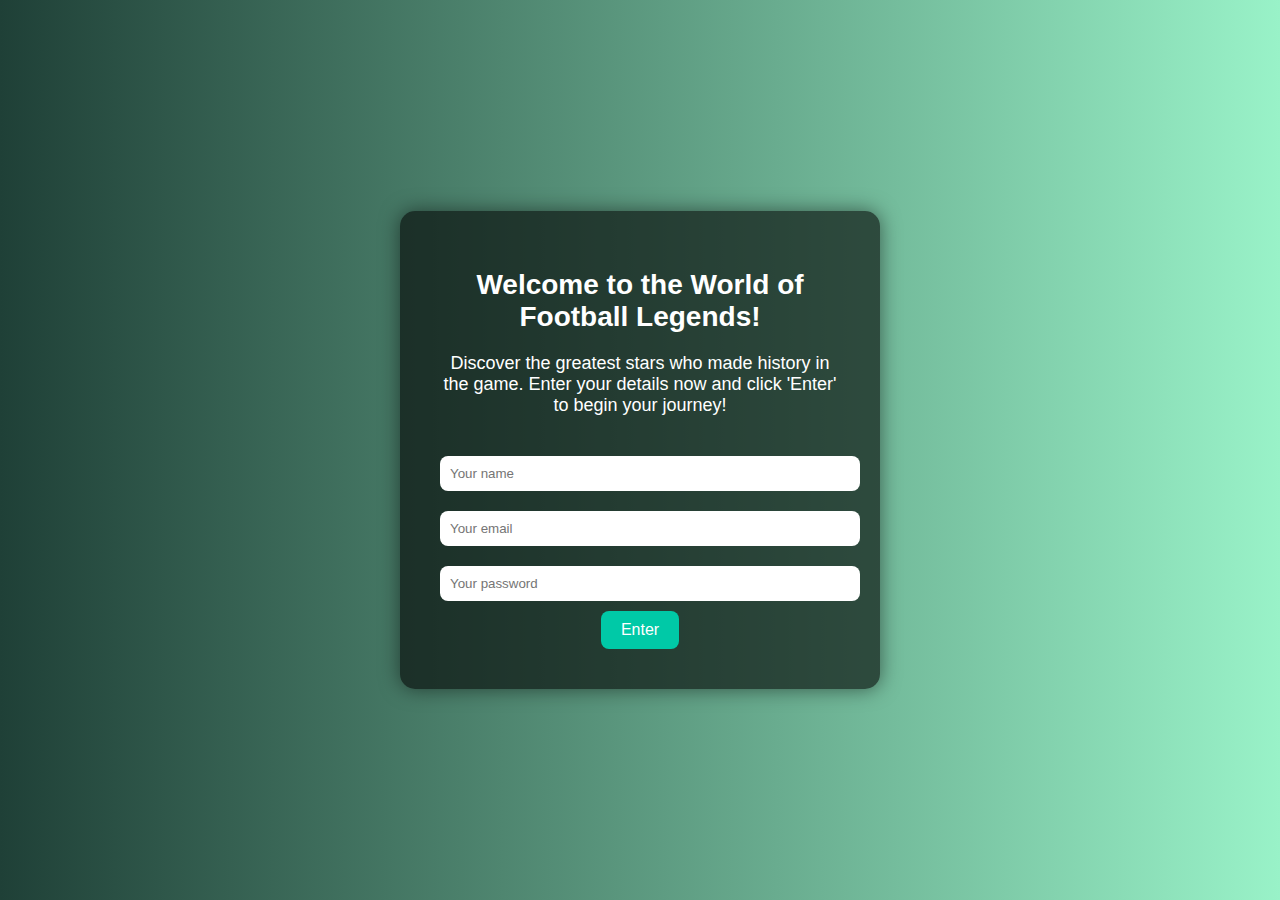
<file: index.html>
<!DOCTYPE html>
<html lang="en">
<head>
  <meta charset="UTF-8">
  <title>Football Legends</title>
  <style>
    body {
      background: linear-gradient(to right, #1f4037, #99f2c8);
      font-family: Arial, sans-serif;
      color: white;
      display: flex;
      flex-direction: column;
      align-items: center;
      justify-content: center;
      height: 100vh;
      margin: 0;
    }

    .container {
      background-color: rgba(0, 0, 0, 0.6);
      padding: 40px;
      border-radius: 15px;
      text-align: center;
      box-shadow: 0 0 20px rgba(0,0,0,0.5);
      width: 90%;
      max-width: 400px;
    }

    h1 {
      margin-bottom: 20px;
      font-size: 28px;
    }

    p {
      margin-bottom: 30px;
      font-size: 18px;
    }

    input[type="text"],
    input[type="email"],
    input[type="password"] {
      width: 100%;
      padding: 10px;
      margin: 10px 0;
      border: none;
      border-radius: 8px;
    }

    button {
      padding: 10px 20px;
      border: none;
      background-color: #00c9a7;
      color: white;
      font-size: 16px;
      border-radius: 8px;
      cursor: pointer;
      transition: background 0.3s;
    }

    .enter-button {
  display: inline-block;
  padding: 10px 20px;
  background-color: #00c9a7;
  color: white;
  font-size: 16px;
  border-radius: 8px;
  text-decoration: none;
  transition: background 0.3s;
}

.enter-button:hover {
  background-color: #00a78e;
}
  </style>
</head>
<body>

  <div class="container">
    <h1>Welcome to the World of Football Legends!</h1>
    <p>Discover the greatest stars who made history in the game. Enter your details now and click 'Enter' to begin your journey!</p>
    
    <form id="myForm">
  <input type="text" name="name" placeholder="Your name" required>
  <input type="email" name="email" placeholder="Your email" required>
  <input type="password" placeholder="Your password">
  <a href="leie.html" class="enter-button">Enter</a>
    </form>
  </div>

</body>
</html>
</file>
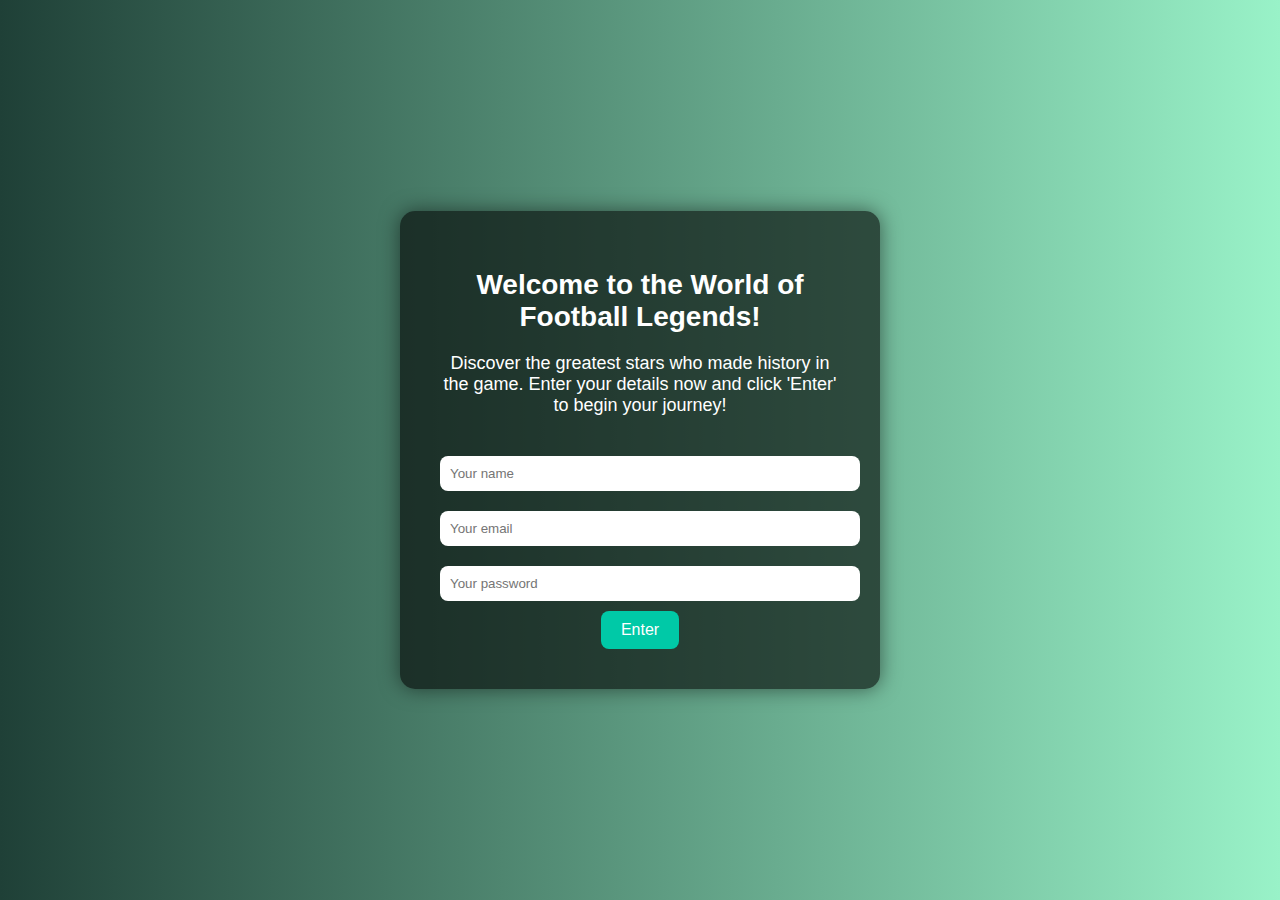
<file: Index.html>
<!DOCTYPE html>
<html lang="en">
<head>
  <meta charset="UTF-8">
  <title>Football Legends</title>
  <style>
    body {
      background: linear-gradient(to right, #1f4037, #99f2c8);
      font-family: Arial, sans-serif;
      color: white;
      display: flex;
      flex-direction: column;
      align-items: center;
      justify-content: center;
      height: 100vh;
      margin: 0;
    }

    .container {
      background-color: rgba(0, 0, 0, 0.6);
      padding: 40px;
      border-radius: 15px;
      text-align: center;
      box-shadow: 0 0 20px rgba(0,0,0,0.5);
      width: 90%;
      max-width: 400px;
    }

    h1 {
      margin-bottom: 20px;
      font-size: 28px;
    }

    p {
      margin-bottom: 30px;
      font-size: 18px;
    }

    input[type="text"],
    input[type="email"],
    input[type="password"] {
      width: 100%;
      padding: 10px;
      margin: 10px 0;
      border: none;
      border-radius: 8px;
    }

    button {
      padding: 10px 20px;
      border: none;
      background-color: #00c9a7;
      color: white;
      font-size: 16px;
      border-radius: 8px;
      cursor: pointer;
      transition: background 0.3s;
    }

    .enter-button {
  display: inline-block;
  padding: 10px 20px;
  background-color: #00c9a7;
  color: white;
  font-size: 16px;
  border-radius: 8px;
  text-decoration: none;
  transition: background 0.3s;
}

.enter-button:hover {
  background-color: #00a78e;
}
  </style>
</head>
<body>

  <div class="container">
    <h1>Welcome to the World of Football Legends!</h1>
    <p>Discover the greatest stars who made history in the game. Enter your details now and click 'Enter' to begin your journey!</p>
    
    <form id="myForm">
  <input type="text" name="name" placeholder="Your name" required>
  <input type="email" name="email" placeholder="Your email" required>
  <input type="password" placeholder="Your password">
    <a href="leie.html" class="enter-button">Enter</a>
    </form>
  </div>

</body>
</html>
</file>
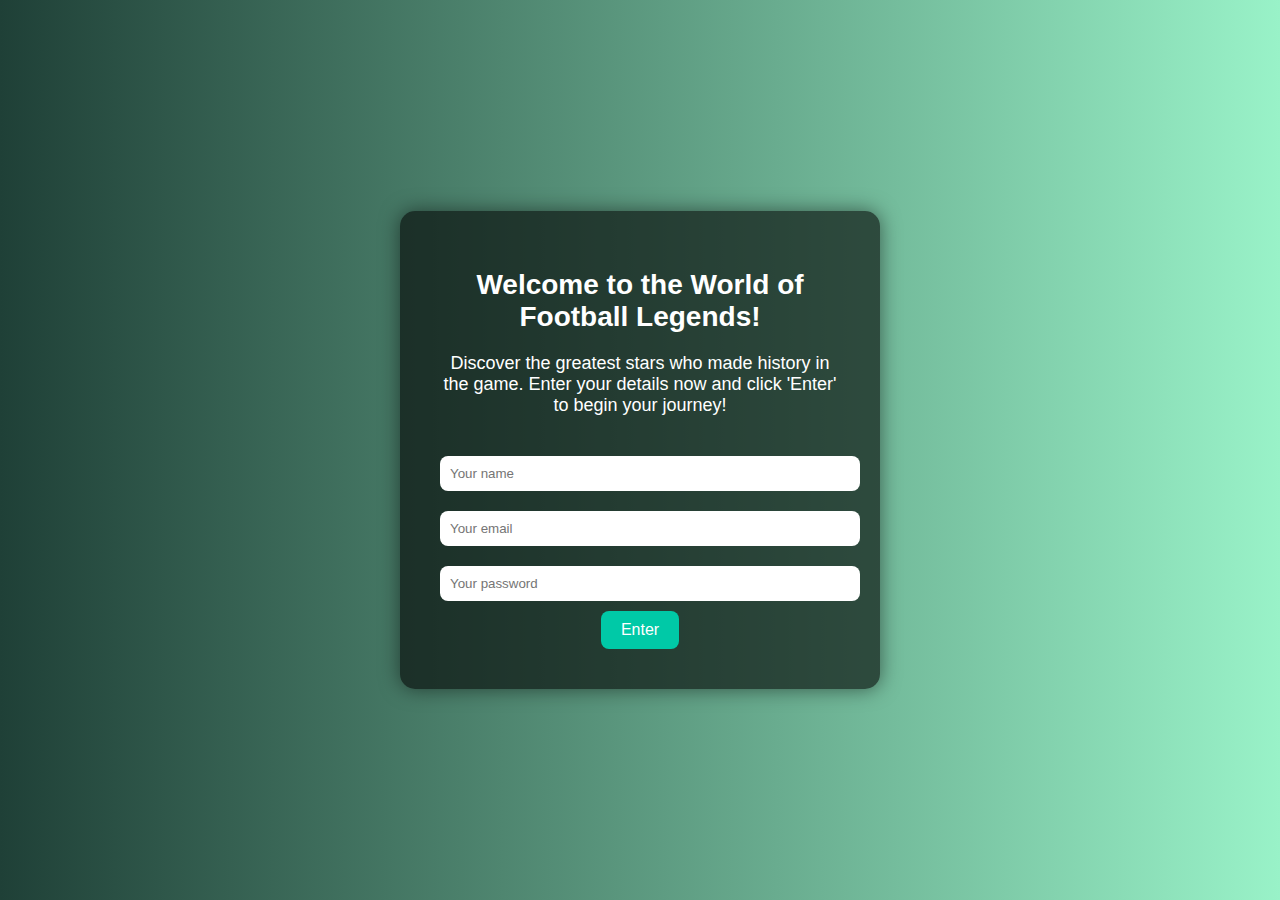
<file: AZER.html>
<!DOCTYPE html>
<html lang="en">
<head>
  <meta charset="UTF-8">
  <title>Football Legends</title>
  <style>
    body {
      background: linear-gradient(to right, #1f4037, #99f2c8);
      font-family: Arial, sans-serif;
      color: white;
      display: flex;
      flex-direction: column;
      align-items: center;
      justify-content: center;
      height: 100vh;
      margin: 0;
    }

    .container {
      background-color: rgba(0, 0, 0, 0.6);
      padding: 40px;
      border-radius: 15px;
      text-align: center;
      box-shadow: 0 0 20px rgba(0,0,0,0.5);
      width: 90%;
      max-width: 400px;
    }

    h1 {
      margin-bottom: 20px;
      font-size: 28px;
    }

    p {
      margin-bottom: 30px;
      font-size: 18px;
    }

    input[type="text"],
    input[type="email"],
    input[type="password"] {
      width: 100%;
      padding: 10px;
      margin: 10px 0;
      border: none;
      border-radius: 8px;
    }

    button {
      padding: 10px 20px;
      border: none;
      background-color: #00c9a7;
      color: white;
      font-size: 16px;
      border-radius: 8px;
      cursor: pointer;
      transition: background 0.3s;
    }

    .enter-button {
  display: inline-block;
  padding: 10px 20px;
  background-color: #00c9a7;
  color: white;
  font-size: 16px;
  border-radius: 8px;
  text-decoration: none;
  transition: background 0.3s;
}

.enter-button:hover {
  background-color: #00a78e;
}
  </style>
</head>
<body>

  <div class="container">
    <h1>Welcome to the World of Football Legends!</h1>
    <p>Discover the greatest stars who made history in the game. Enter your details now and click 'Enter' to begin your journey!</p>
    
    <form id="myForm">
  <input type="text" name="name" placeholder="Your name" required>
  <input type="email" name="email" placeholder="Your email" required>
  <input type="password" placeholder="Your password">
    <a href="leie.html" class="enter-button">Enter</a>
    </form>
  </div>

</body>
</html>
</file>
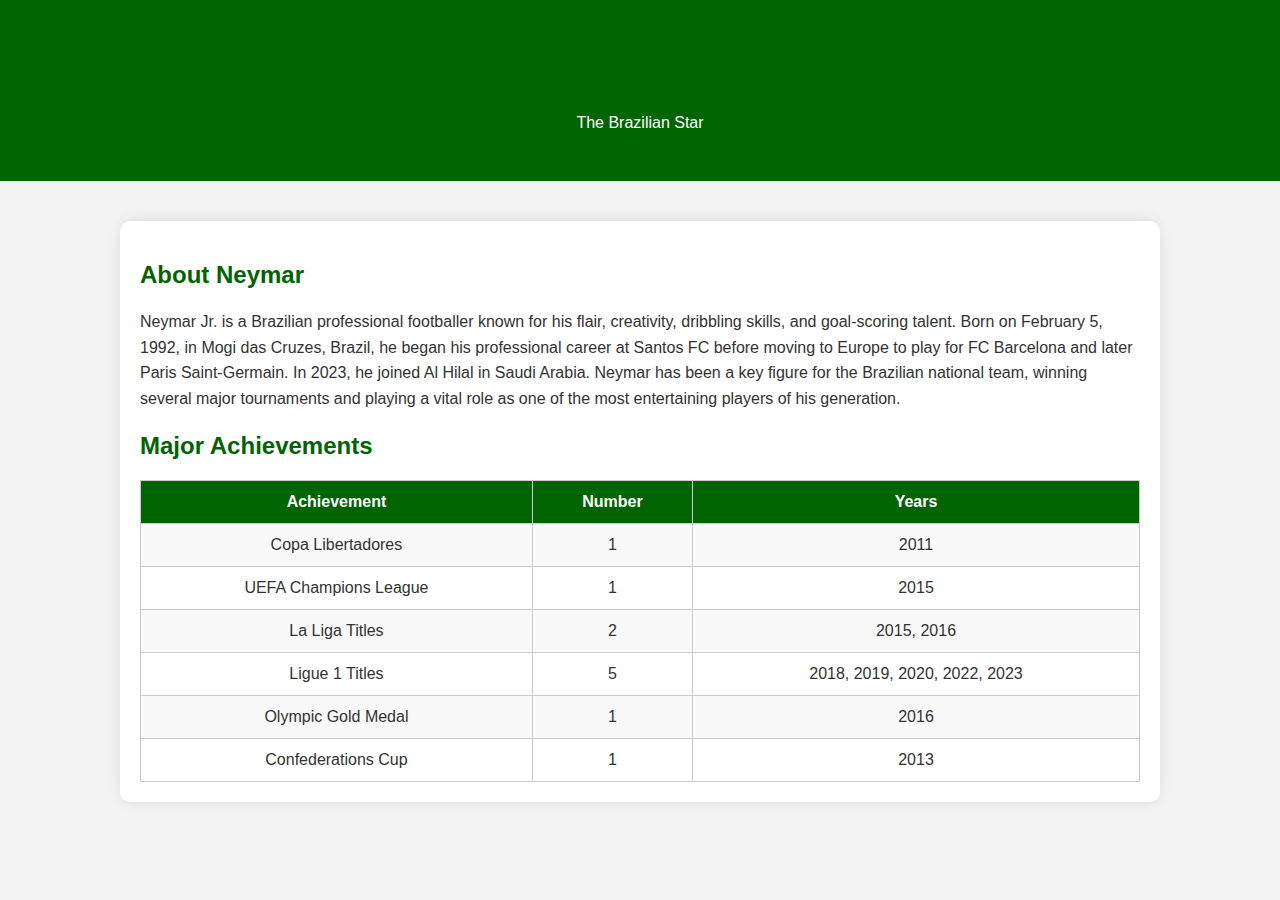
<file: Naymar.html>
<!DOCTYPE html><html lang="en">
<head>
    <meta charset="UTF-8">
    <meta name="viewport" content="width=device-width, initial-scale=1.0">
    <title>Neymar Jr. - Achievements</title>
    <style>
        body {
            font-family: 'Segoe UI', Tahoma, Geneva, Verdana, sans-serif;
            margin: 0;
            padding: 0;
            background-color: #f4f4f4;
            color: #333;
        }header {
        background-color: #006400;
        color: white;
        padding: 30px;
        text-align: center;
    }

    .container {
        max-width: 1000px;
        margin: 40px auto;
        padding: 20px;
        background: white;
        border-radius: 10px;
        box-shadow: 0 0 15px rgba(0,0,0,0.1);
    }

    h1, h2 {
        color: #006400;
    }

    p {
        line-height: 1.6;
    }

    table {
        width: 100%;
        border-collapse: collapse;
        margin-top: 20px;
    }

    th, td {
        border: 1px solid #ccc;
        padding: 12px;
        text-align: center;
    }

    th {
        background-color: #006400;
        color: white;
    }

    tr:nth-child(even) {
        background-color: #f9f9f9;
    }
</style>

</head>
<body>
    <header>
        <h1>Neymar Jr.</h1>
        <p>The Brazilian Star</p>
    </header><div class="container">
    <h2>About Neymar</h2>
    <p>
        Neymar Jr. is a Brazilian professional footballer known for his flair, creativity, dribbling skills, and goal-scoring talent. Born on February 5, 1992, in Mogi das Cruzes, Brazil, he began his professional career at Santos FC before moving to Europe to play for FC Barcelona and later Paris Saint-Germain. In 2023, he joined Al Hilal in Saudi Arabia.
        
        Neymar has been a key figure for the Brazilian national team, winning several major tournaments and playing a vital role as one of the most entertaining players of his generation.
    </p>

    <h2>Major Achievements</h2>
    <table>
        <tr>
            <th>Achievement</th>
            <th>Number</th>
            <th>Years</th>
        </tr>
        <tr>
            <td>Copa Libertadores</td>
            <td>1</td>
            <td>2011</td>
        </tr>
        <tr>
            <td>UEFA Champions League</td>
            <td>1</td>
            <td>2015</td>
        </tr>
        <tr>
            <td>La Liga Titles</td>
            <td>2</td>
            <td>2015, 2016</td>
        </tr>
        <tr>
            <td>Ligue 1 Titles</td>
            <td>5</td>
            <td>2018, 2019, 2020, 2022, 2023</td>
        </tr>
        <tr>
            <td>Olympic Gold Medal</td>
            <td>1</td>
            <td>2016</td>
        </tr>
        <tr>
            <td>Confederations Cup</td>
            <td>1</td>
            <td>2013</td>
        </tr>
    </table>
</div>

</body>
</html>
</file>
